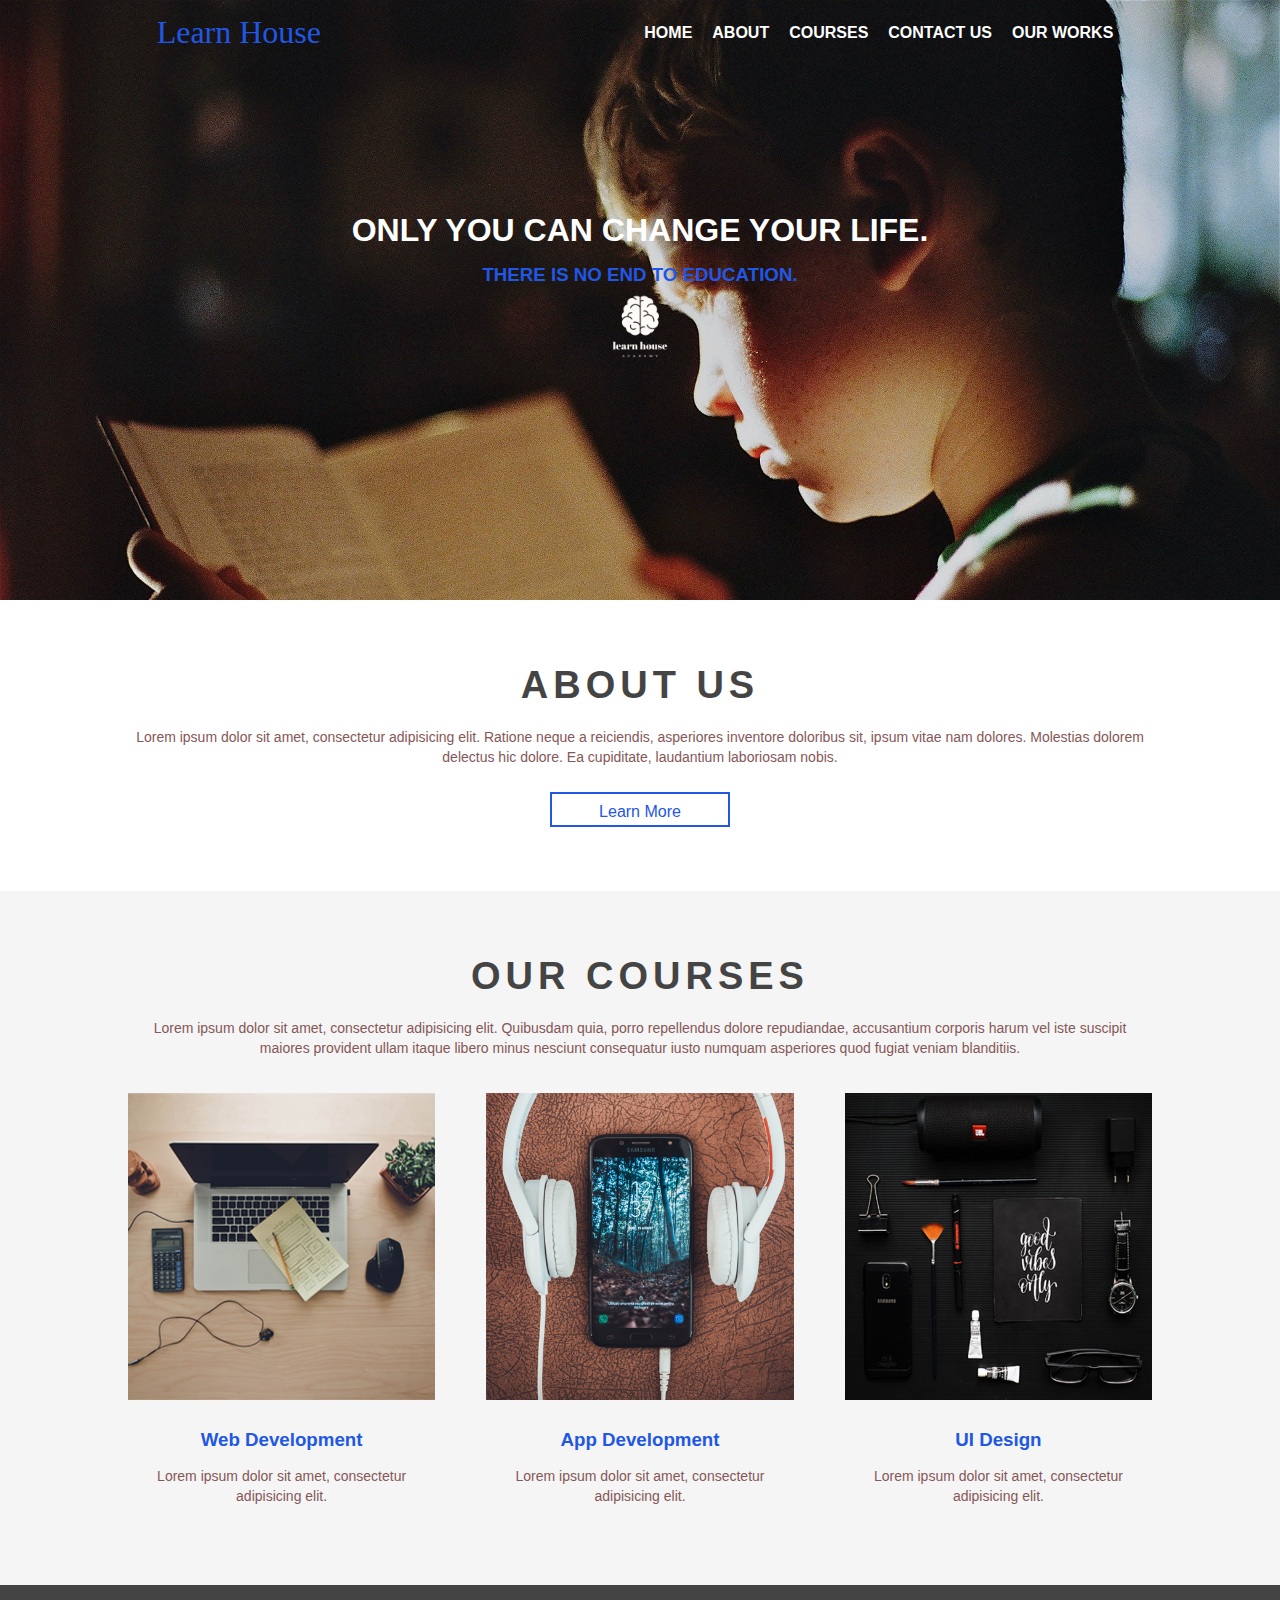
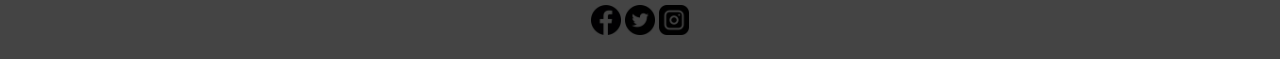
<file: index.html>
<!doctype html>
<html>
<head>
<meta charset="utf-8">
<title>Learn House</title>
<link rel="icon" href="images/learn house.png">
<link rel="stylesheet" href="styles.css">
</head>
<body>
<div class="main_container" id="home">
	
	<div class="navbar">
		<div class="logo">
			<a href="index.html">Learn House</a>
		</div>
		<div class="navbar_items">
			<ul>
				<li><a href="index.html">home</a></li>
				<li><a href="aboutus.html">about</a></li>
				<li><a href="courses.html">Courses</a></li>
				<li><a href="contactus.html">contact us</a></li>
				<li><a href="team.html">our Works</a></li>
			</ul>
		</div>
	</div>

	<div class="banner_image">
		<div class="banner_content">
			<h1>Only You can change Your life.</h1>
			<h3 style="color:#2157E5">THERE IS NO END TO EDUCATION.</h3>
			<img src="images/4.png" width="100" height="100" alt=""/>
		</div>	
	</div>

	<div class="about" id="about">
		<h1 class="title">About Us</h1>
		<p>Lorem ipsum dolor sit amet, consectetur adipisicing elit. Ratione neque a reiciendis, asperiores inventore doloribus sit, ipsum vitae nam dolores. Molestias dolorem delectus hic dolore. Ea cupiditate, laudantium laboriosam nobis.</p>
		<div class="btn"><a href="aboutus.html">Learn More</a></div>
	</div>

	<div class="services" id="services">
		<h1 class="title">our Courses</h1>
		<p>Lorem ipsum dolor sit amet, consectetur adipisicing elit. Quibusdam quia, porro repellendus dolore repudiandae, accusantium corporis harum vel iste suscipit maiores provident ullam itaque libero minus nesciunt consequatur iusto numquam asperiores quod fugiat veniam blanditiis.</p>
		<div class="diff_services">
			<div class="diff_services_item">
				<img src="images/services-1.png" alt="service_image">
				<h3 class="sub_title">Web Development</h3>
				<p>Lorem ipsum dolor sit amet, consectetur adipisicing elit.</p>
			</div>
			<div class="diff_services_item">
				<img src="images/services-2.png" alt="service_image">
				<h3 class="sub_title">App Development</h3>
				<p>Lorem ipsum dolor sit amet, consectetur adipisicing elit.</p>
			</div>
			<div class="diff_services_item">
				<img src="images/services-3.png" alt="service_image">
				<h3 class="sub_title">UI Design</h3>
				<p>Lorem ipsum dolor sit amet, consectetur adipisicing elit.</p>
			</div>
		</div>
	</div>
	

	<div class="footer">
		<a href="https://www.facebook.com/" target="_blank"><img src="images/facebook-circular-logo.png" width="30" height="30" alt=""/></a>
		<a href="https://www.instagram.com/" target="_blank"><img src="images/twitter.png" width="30" height="30" alt=""/></a>
		<a href="https://twitter.com/" target="_blank"><img src="images/instagram.png" width="30" height="30" alt=""/></a>
	</div>


	<div class="arrow">
		<a href="#home"><img src="images/arrow.png" alt="up_arrow"></a>
	</div>
</div>	
</body>
</html>
</file>
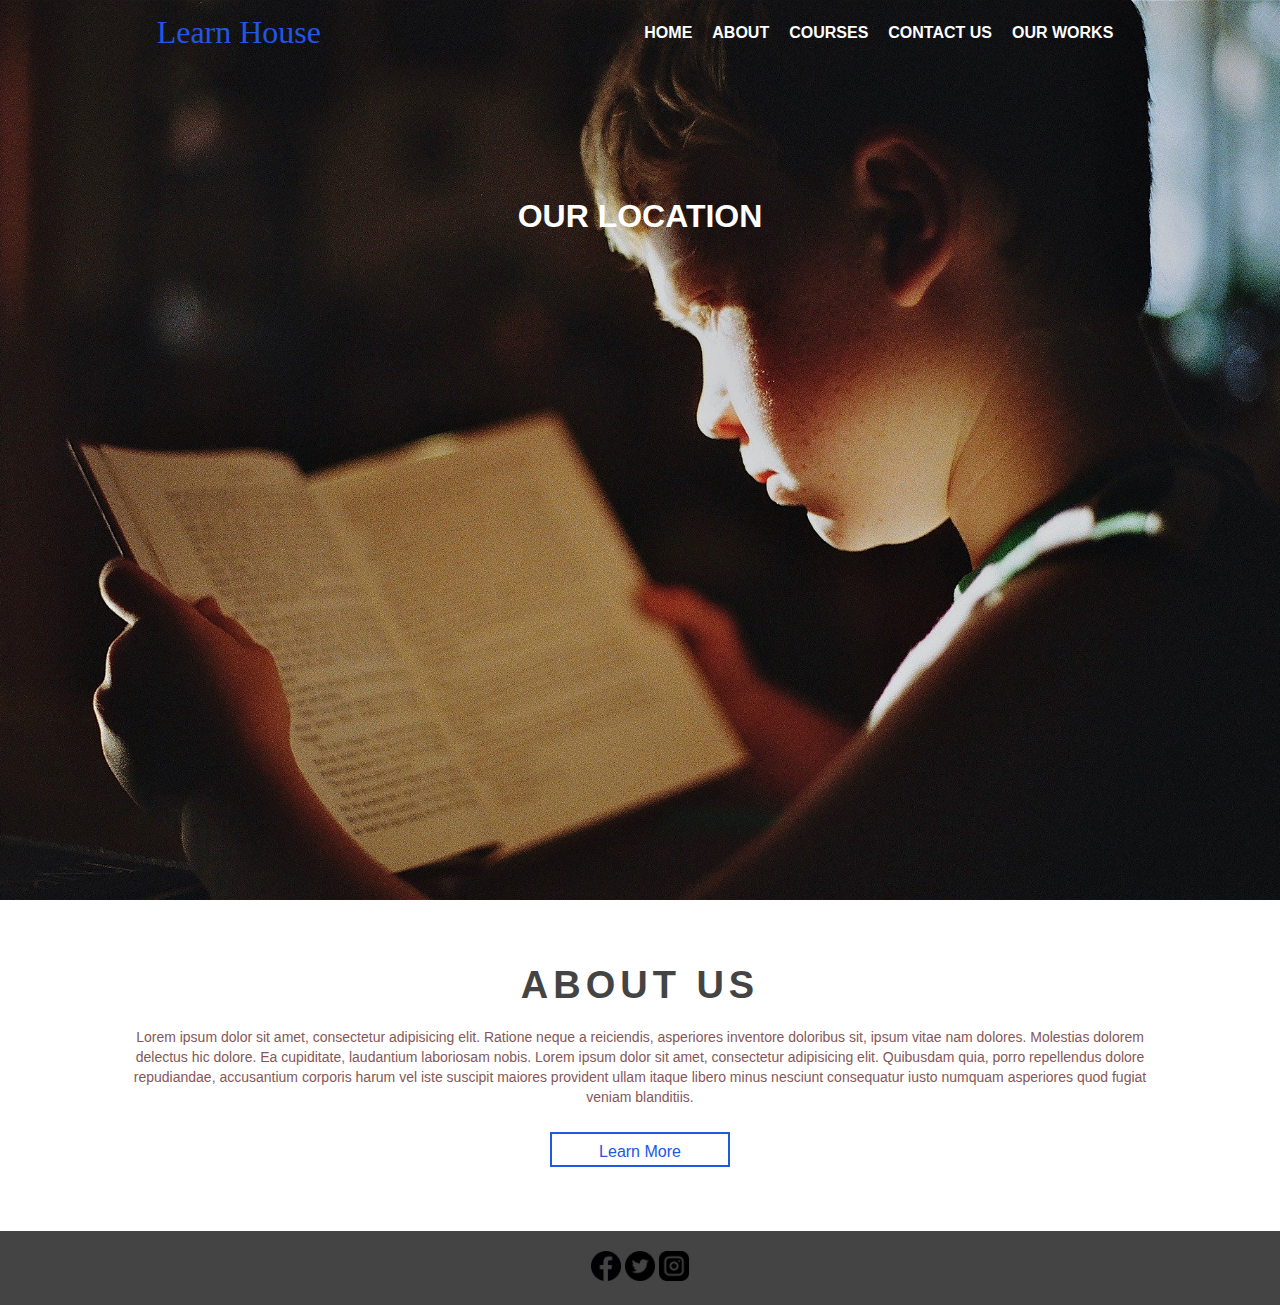
<file: aboutus.html>
<!doctype html>
<html>
<head>
<meta charset="utf-8">
<title>Learn House-About</title>
<link rel="icon" href="images/learn house.png">
<link rel="stylesheet" href="styles.css">
</head>
<body>
<div class="main_container" id="home">
	
	<div class="navbar">
		<div class="logo">
			<a href="index.html">Learn House</a>
		</div>
		<div class="navbar_items">
			<ul>
				<li><a href="index.html">home</a></li>
				<li><a href="aboutus.html">about</a></li>
				<li><a href="courses.html">Courses</a></li>
				<li><a href="contactus.html">contact us</a></li>
				<li><a href="team.html">our Works</a></li>
			</ul>
		</div>
	</div>

	<div class="banner_image-about">
		<div class="banner_content">
			<h1>our Location</h1>
			<iframe src="https://www.google.com/maps/embed?pb=!1m18!1m12!1m3!1d41261490.03060228!2d-130.1918098852924!3d50.86076653097508!2m3!1f0!2f0!3f0!3m2!1i1024!2i768!4f13.1!3m3!1m2!1s0x4b0d03d337cc6ad9%3A0x9968b72aa2438fa5!2z4Laa4LeQ4Lax4Lap4LeP4LeA!5e0!3m2!1ssi!2slk!4v1634954629868!5m2!1ssi!2slk" width="800" height="450" style="border:0;" allowfullscreen="" loading="lazy"></iframe> 
		</div>	
	</div>

	<div class="about" id="about">
		<h1 class="title">About Us</h1>
		<p>Lorem ipsum dolor sit amet, consectetur adipisicing elit. Ratione neque a reiciendis, asperiores inventore doloribus sit, ipsum vitae nam dolores. Molestias dolorem delectus hic dolore. Ea cupiditate, laudantium laboriosam nobis. Lorem ipsum dolor sit amet, consectetur adipisicing elit. Quibusdam quia, porro repellendus dolore repudiandae, accusantium corporis harum vel iste suscipit maiores provident ullam itaque libero minus nesciunt consequatur iusto numquam asperiores quod fugiat veniam blanditiis.</p>
		<div class="btn"><a href="aboutus.html">Learn More</a></div>
	</div>

	
	

	<div class="footer">
		<a href="https://www.facebook.com/" target="_blank"><img src="images/facebook-circular-logo.png" width="30" height="30" alt=""/></a>
		<a href="https://www.instagram.com/" target="_blank"><img src="images/twitter.png" width="30" height="30" alt=""/></a>
		<a href="https://twitter.com/" target="_blank"><img src="images/instagram.png" width="30" height="30" alt=""/></a>
	</div>


	<div class="arrow">
		<a href="#home"><img src="images/arrow.png" alt="up_arrow"></a>
	</div>
</div>	
</body>
</html>
</file>
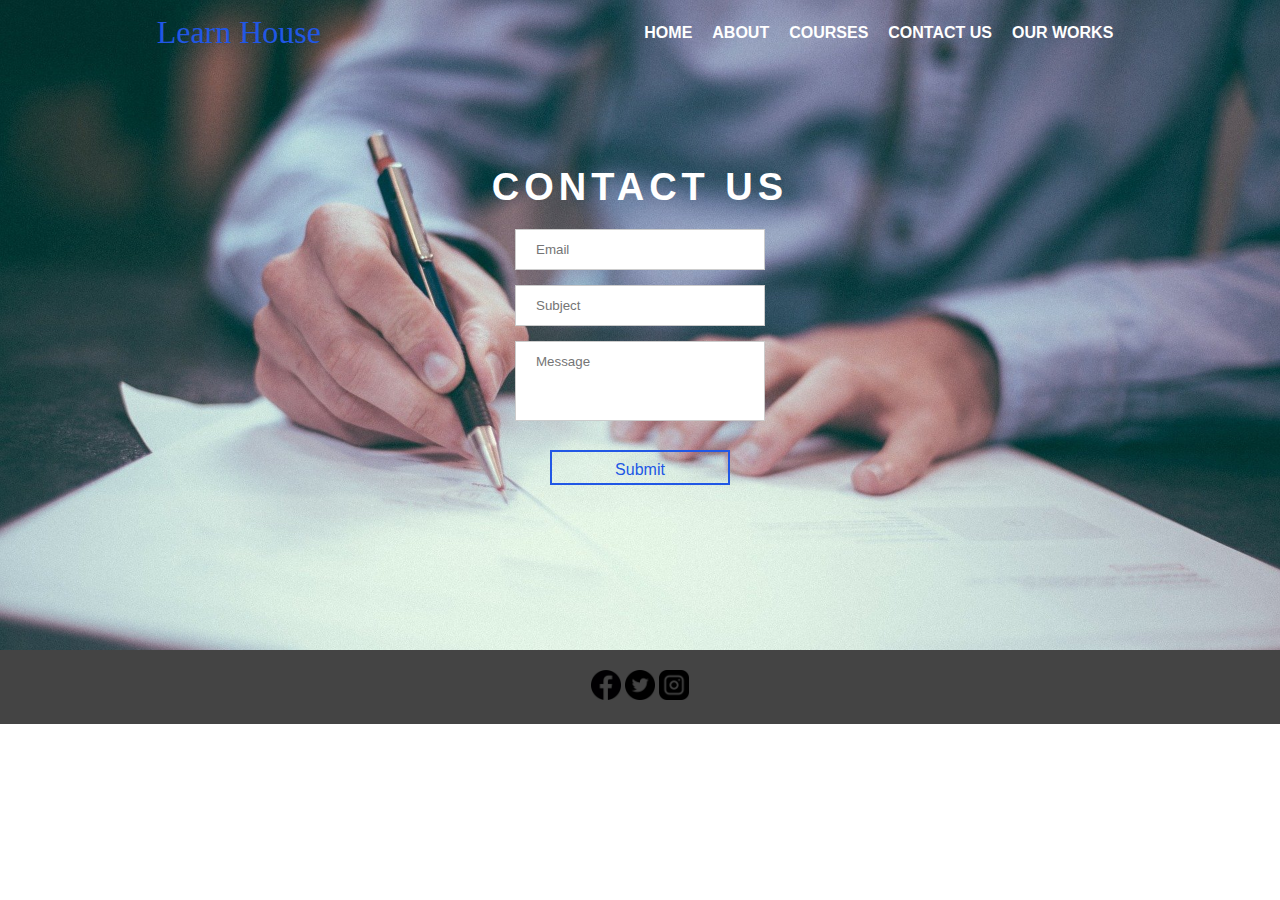
<file: contactus.html>
<!doctype html>
<html>
<head>
<meta charset="utf-8">
<title>Learn House-Contact Us</title>
<link rel="icon" href="images/learn house.png">
<link rel="stylesheet" href="styles.css">
</head>
<body>
<div class="main_container" id="home">
	
	<div class="navbar">
		<div class="logo">
			<a href="index.html">Learn House</a>
		</div>
		<div class="navbar_items">
			<ul>
				<li><a href="index.html">home</a></li>
				<li><a href="aboutus.html">about</a></li>
				<li><a href="courses.html">courses</a></li>
				<li><a href="contactus.html">contact us</a></li>
				<li><a href="team.html">our Works</a></li>
			</ul>
		</div>
	</div>

	<div class="banner_image-contact">
		<div class="contactus" id="contactus">
		<h1 class="title" style="color:white ">contact us</h1>
		<div class="form_wrapper">
			<div class="form_input">
				<input type="text" placeholder="Email">
			</div>
			<div class="form_input">
				<input type="text" placeholder="Subject">
			</div>
			<div class="form_input">
				<textarea placeholder="Message"></textarea>
			</div>
			<div class="btn">
				<a href="#">Submit</a>
			</div>
		</div>
	</div>

		
	</div>

	<div class="footer">
		<a href="https://www.facebook.com/" target="_blank"><img src="images/facebook-circular-logo.png" width="30" height="30" alt=""/></a>
		<a href="https://www.instagram.com/" target="_blank"><img src="images/twitter.png" width="30" height="30" alt=""/></a>
		<a href="https://twitter.com/" target="_blank"><img src="images/instagram.png" width="30" height="30" alt=""/></a>
	</div>


	<div class="arrow">
		<a href="#home"><img src="images/arrow.png" alt="up_arrow"></a>
	</div>
</div>	
</body>
</html>
</file>
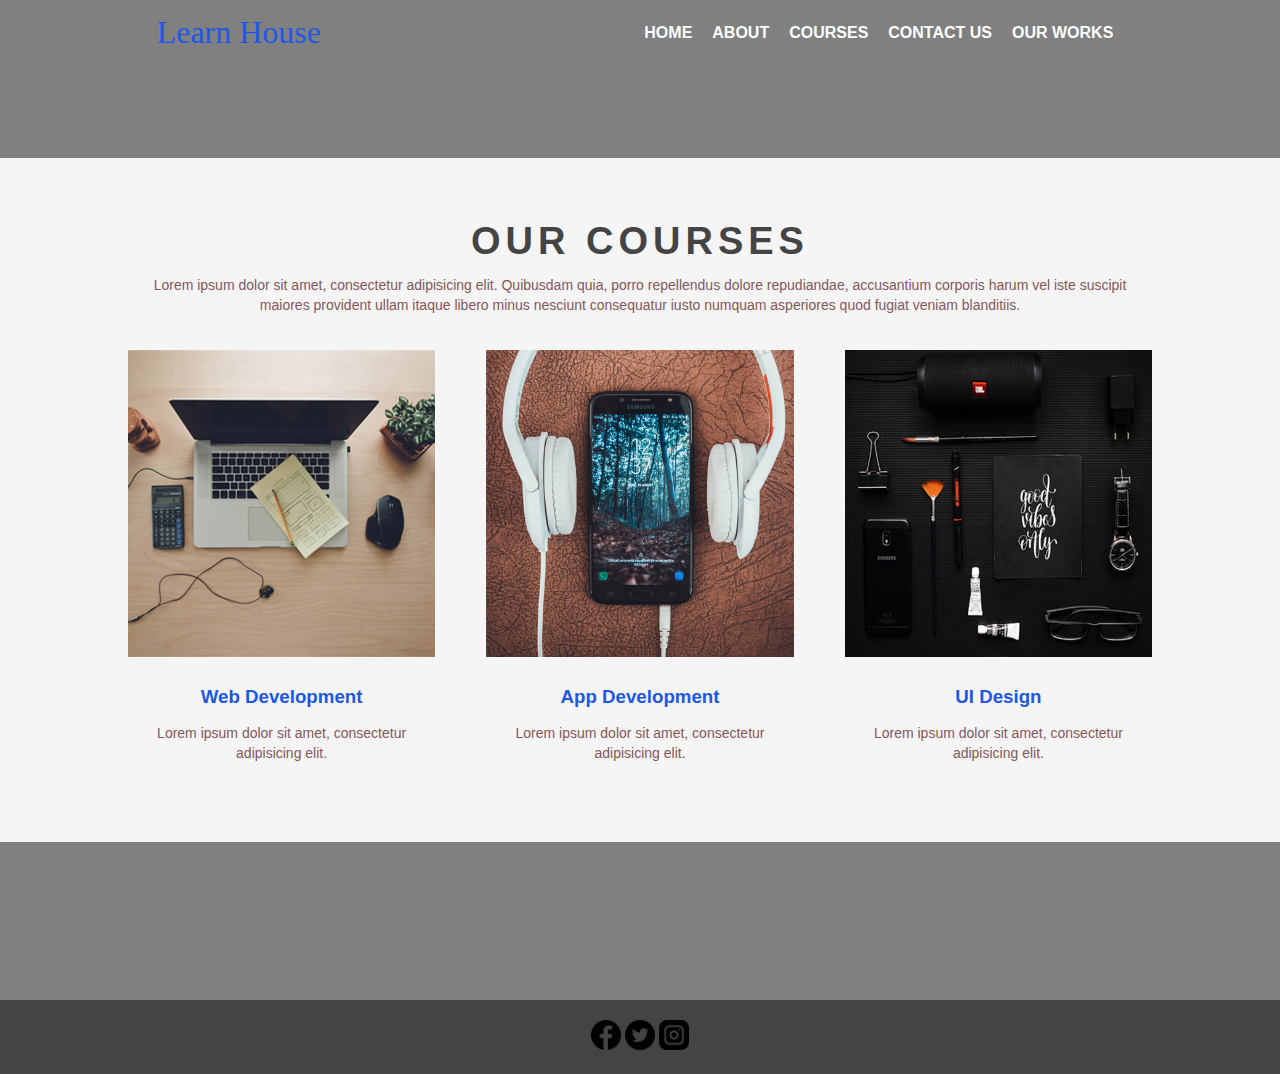
<file: courses.html>
<!doctype html>
<html>
<head>
<meta charset="utf-8">
<title>Learn House-Courses</title>
<link rel="icon" href="images/learn house.png">
<link rel="stylesheet" href="styles.css">
</head>
<body>
<div class="main_container" id="home">
	
	<div class="navbar">
		<div class="logo">
			<a href="index.html">Learn House</a>
		</div>
		<div class="navbar_items">
			<ul>
				<li><a href="index.html">home</a></li>
				<li><a href="aboutus.html">about</a></li>
				<li><a href="courses.html">Courses</a></li>
				<li><a href="contactus.html">contact us</a></li>
				<li><a href="team.html">our Works</a></li>
			</ul>
		</div>
	</div>

	<div class="banner_image-course">
		<div class="banner_content">
			<div class="services" id="services">
		<h1 class="title">our Courses</h1>
		<p>Lorem ipsum dolor sit amet, consectetur adipisicing elit. Quibusdam quia, porro repellendus dolore repudiandae, accusantium corporis harum vel iste suscipit maiores provident ullam itaque libero minus nesciunt consequatur iusto numquam asperiores quod fugiat veniam blanditiis.</p>
		<div class="diff_services">
			<div class="diff_services_item">
				<img src="images/services-1.png" alt="service_image">
				<h3 class="sub_title">Web Development</h3>
				<p>Lorem ipsum dolor sit amet, consectetur adipisicing elit.</p>
			</div>
			<div class="diff_services_item">
				<img src="images/services-2.png" alt="service_image">
				<h3 class="sub_title">App Development</h3>
				<p>Lorem ipsum dolor sit amet, consectetur adipisicing elit.</p>
			</div>
			<div class="diff_services_item">
				<img src="images/services-3.png" alt="service_image">
				<h3 class="sub_title">UI Design</h3>
				<p>Lorem ipsum dolor sit amet, consectetur adipisicing elit.</p>
			</div>
		</div>
	</div> 
		</div>	
	</div>

	
	

	<div class="footer">
		<a href="https://www.facebook.com/" target="_blank"><img src="images/facebook-circular-logo.png" width="30" height="30" alt=""/></a>
		<a href="https://www.instagram.com/" target="_blank"><img src="images/twitter.png" width="30" height="30" alt=""/></a>
		<a href="https://twitter.com/" target="_blank"><img src="images/instagram.png" width="30" height="30" alt=""/></a>
	</div>


	<div class="arrow">
		<a href="#home"><img src="images/arrow.png" alt="up_arrow"></a>
	</div>
</div>	
</body>
</html>
</file>
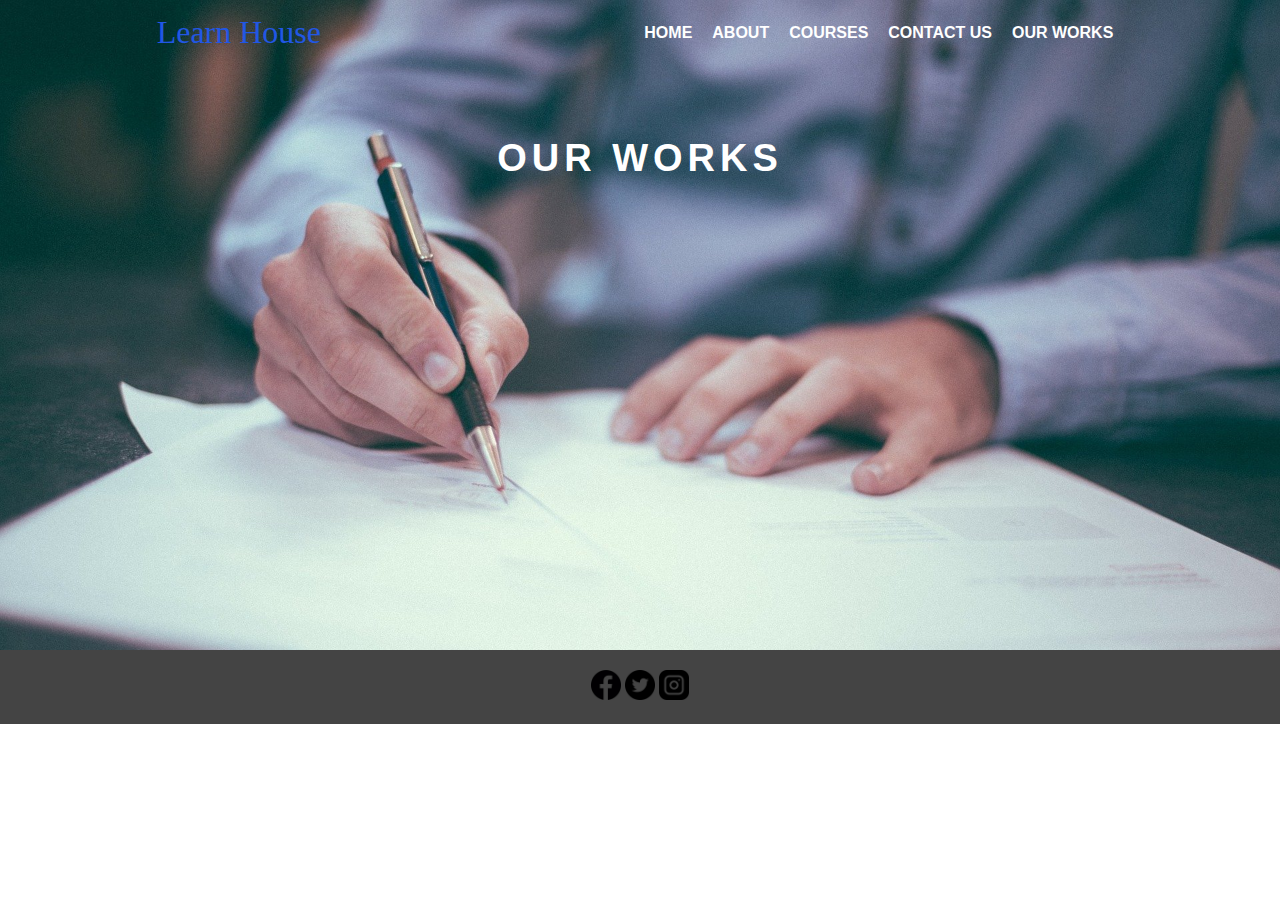
<file: team.html>
<!doctype html>
<html>
<head>
<meta charset="utf-8">
<title>Learn House-Team</title>
<link rel="icon" href="images/learn house.png">
<link rel="stylesheet" href="styles.css">
</head>
<body>
<div class="main_container" id="home">
	
	<div class="navbar">
		<div class="logo">
			<a href="index.html">Learn House</a>
		</div>
		<div class="navbar_items">
			<ul>
				<li><a href="index.html">home</a></li>
				<li><a href="aboutus.html">about</a></li>
				<li><a href="courses.html">Courses</a></li>
				<li><a href="contactus.html">contact us</a></li>
				<li><a href="team.html">our Works</a></li>
			</ul>
		</div>
	</div>

	<div class="banner_image-team">
		<div class="banner_content">
			
		<h1 class="title" style="color:white;">our Works</h1>
		<div><iframe width="560" height="315" src="https://www.youtube.com/embed/4poqZjNTZjI" title="YouTube video player" frameborder="0" allow="accelerometer; autoplay; clipboard-write; encrypted-media; gyroscope; picture-in-picture" allowfullscreen></iframe></div>
		
		</div>
	</div> 
		</div>	
	

	
	

	<div class="footer">
		<a href="https://www.facebook.com/" target="_blank"><img src="images/facebook-circular-logo.png" width="30" height="30" alt=""/></a>
		<a href="https://www.instagram.com/" target="_blank"><img src="images/twitter.png" width="30" height="30" alt=""/></a>
		<a href="https://twitter.com/" target="_blank"><img src="images/instagram.png" width="30" height="30" alt=""/></a>
	</div>


	<div class="arrow">
		<a href="#home"><img src="images/arrow.png" alt="up_arrow"></a>
	</div>
	
</body>
</html>
</file>
<file: styles.css>
@charset "utf-8";
/* CSS Document */

*{
	margin: 0;
	padding: 0;
	box-sizing: border-box;
	outline: none;
	list-style: none;
	text-decoration: none;
	font-family: 'Josefin Sans', sans-serif;
}

h1.title{
	margin-bottom: 20px;
	color: #444444;
	text-transform: uppercase;
	font-size: 38px;
	letter-spacing: 5px;
}

p{
	margin-bottom: 15px;
	font-size: 14px;
	line-height: 20px;
	color: #865757;
}

.btn a {
    width: 180px;
    height: 35px;
    line-height: 35px;
    border: 2px solid #2157E5;
    color: #2157E5;
    display: block;
    margin: 25px auto 0;
    text-align: center;
}

.main_container{
	position: relative;
}

/* Navigation Bar */
.navbar{
	width: 100%;
	height: 65px;
	position: absolute;
	display: flex;
	justify-content: space-around;
	align-items: center;
}

.logo a{
	font-family: 'Allura', cursive;
	font-size: 32px;
	color: #2157E5;
}

.navbar_items ul{
	display: flex;
}

.navbar_items ul li{
	margin: 0 10px;
}

.navbar_items ul li a{
	text-transform: uppercase;
	color: white;
	font-weight: bold;
}

/* banner_image */
.banner_image{
	background: url("images/1.jpg") no-repeat top center ;
	background-size: cover;
	width: 100%;
	height: 600px;
	display: flex;
	justify-content: center;
	align-items: center;
	
}

.banner_image-team{
	background: url("images/3.jpg") no-repeat top center ;
	background-size: cover;
	width: 100%;
	height: 650px;
	display: flex;
	justify-content: center;
	align-items: center;
}

.banner_image-contact{
	background: url("images/3.jpg") no-repeat top center ;
	background-size: cover;
	width: 100%;
	height: 650px;
	display: flex;
	justify-content: center;
	align-items: center;
	
}

.banner_image-about{
	background: url("images/1.jpg") no-repeat top center ;
	background-size: cover;
	width: 100%;
	height: 900px;
	display: flex;
	justify-content: center;
	align-items: center;
}

.banner_image-course{
	background-color: grey ;
	width: 100%;
	height: 1000px;
	display: flex;
	justify-content: center;
	align-items: center;
}
.banner_content{
	text-align: center;
	color: #fff;
}



.banner_content h1{
	text-transform: uppercase;
	line-height: 38px;
	margin-bottom: 15px;
}

.banner_content h1 span{
	color: #fb2274;
}


/* About */
.about,
.services,
.contactus,
.ourteam{
	text-align: center;
	padding: 5% 10%;
}

/* Services */
.services{
	background: #f5f5f5;
}

.diff_services {
    margin-top: 35px;
    display: flex;
    justify-content: space-between;
}

.diff_services .diff_services_item {
    width: 30%;
}

.diff_services .diff_services_item img {
    width: 100%;
    margin-bottom: 25px;
}

.diff_services .diff_services_item h3 {
    color: #2157E5;
    margin-bottom: 15px;
}

/* Contact us */
.form_wrapper .form_input{
	margin-bottom: 15px;
}

.form_wrapper .form_input input[type="text"]{
	width: 250px;
	padding: 12px 20px; 
	border: 1px solid #ccc;
}

.form_wrapper .form_input textarea{
	width: 250px;
	padding: 12px 20px; 
	height: 80px;
	resize: none;
	border: 1px solid  #ccc;
}
/* our team */
.ourteam{
	background: #f5f5f5;
}

.ourteam_wrapper{
	display: flex;
	flex-direction: column;
}

.ourteam_wrapper .team{
	display: flex;
	justify-content: space-between;
}

.ourteam_wrapper .team-1.team{
	margin-bottom: 25px;
}

.ourteam_wrapper .team_members{
	width: 30%;
	height: auto;
	cursor: pointer;
	overflow: hidden;
	position: relative;
}

.ourteam_wrapper .team_members img{
	display: block;
	width: 100%;
	height: auto;
	transition: all 0.5s ease;
}

.ourteam_wrapper .team_members:hover img{
	transform: scale(1.1);
}

/* footer */
.footer{
	width: 100%;
	text-align: center;
	background: #444444;
	padding: 20px 0;
}

.footer a{
	color: #fff;
}


@media (max-width: 720px){

	.navbar{
		height: auto;
		flex-direction: column;
	}

	.logo{
		margin-bottom: 25px;
	}

	.navbar_items ul{
		flex-direction: column;
		text-align: center;
	}

	.navbar_items ul li{
		margin-bottom:5px;
	}

	.banner_content{
		margin-top: 35px;
	}

}


/* arrow */
.arrow{
	position: fixed;
	bottom: 25px;
	right: 25px;
	width: 40px;
	height: 40px;
	line-height: 50px;
	text-align: center;
	cursor: pointer;
	background: #fb2274;
	border-radius: 50%;
	display: none;
}

.arrow img{
	width: 20px;
	height: 20px;
	z-index: 1;
}
</file>
